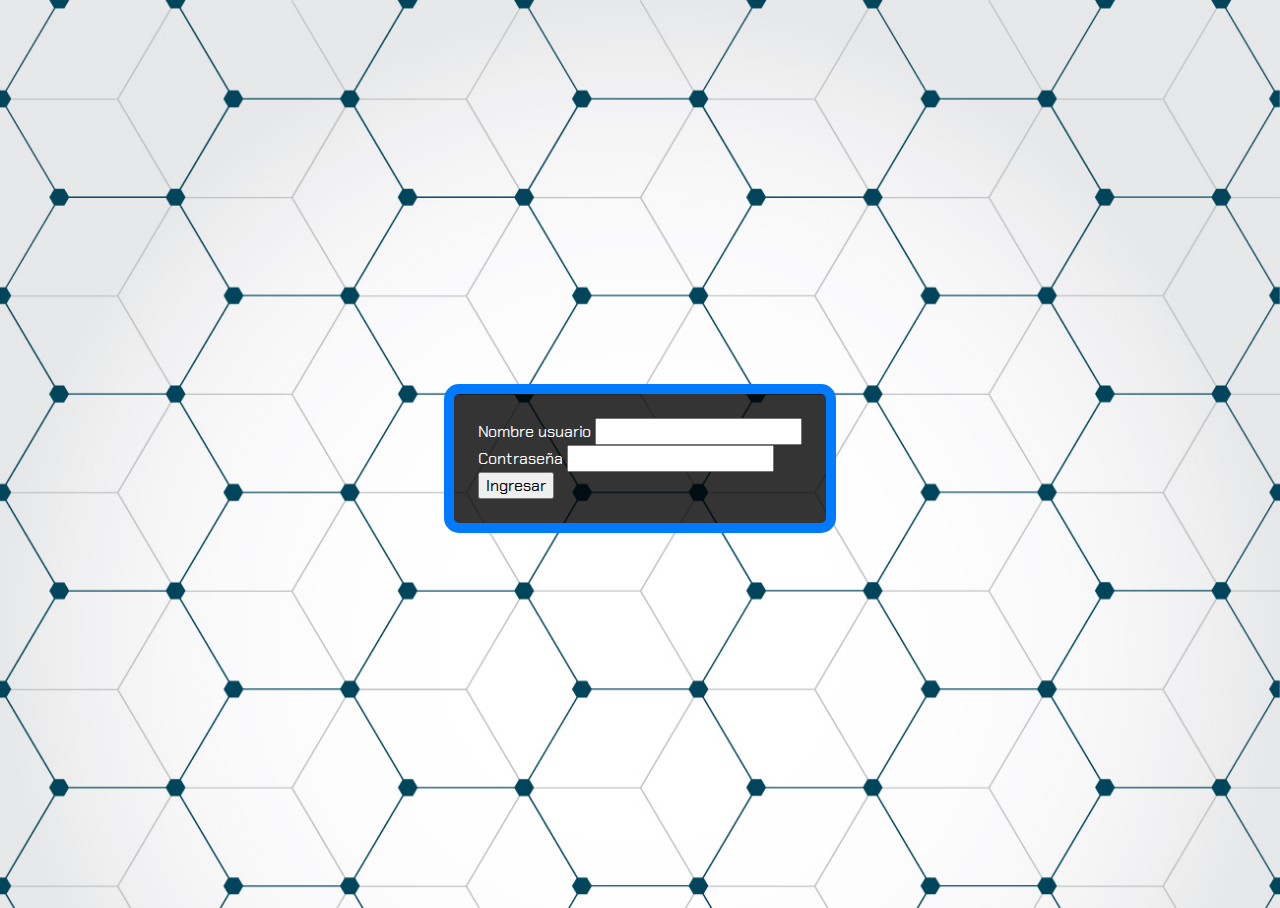
<file: index.html>
<!DOCTYPE html>
<html lang="en">

<head>
  <meta charset="UTF-8">
  <meta http-equiv="X-UA-Compatible" content="IE=edge">
  <meta name="viewport" content="width=device-width, initial-scale=1.0">
  <link rel="stylesheet" href="css/index.css">
  <link href="https://cdn.jsdelivr.net/npm/bootstrap@5.3.0-alpha3/dist/css/bootstrap.min.css" rel="stylesheet"
    integrity="sha384-KK94CHFLLe+nY2dmCWGMq91rCGa5gtU4mk92HdvYe+M/SXH301p5ILy+dN9+nJOZ" crossorigin="anonymous">
  <script defer src="https://cdn.jsdelivr.net/npm/bootstrap@5.3.0-alpha3/dist/js/bootstrap.bundle.min.js"
    integrity="sha384-ENjdO4Dr2bkBIFxQpeoTz1HIcje39Wm4jDKdf19U8gI4ddQ3GYNS7NTKfAdVQSZe"
    crossorigin="anonymous"></script>
  <link rel="shortcut icon" href="imagenes/user-solid.svg">
  <script defer src="/js/index.js"></script>
  <title>Login</title>
</head>

<body>
  <section class="w-auto" id="login">
    <form id="loginForm" class="text-center" id="loginForm" novalidate>
      <div class="mb-3">
        <label for="exampleInputUserName1" class="form-label fs-3">Nombre usuario</label>
        <input name="userName" type="text" class="form-control" id="userNameInput" aria-describedby="nameHelp" required>
      </div>
      <div class="mb-3">
        <label for="exampleInputPassword1" class="form-label fs-3">Contraseña</label>
        <input name="userPassword" type="password" class="form-control" id="userPasswordInput" required>
      </div>
      <button type="submit" class="btn btn-primary fs-3" id="ingr">
        Ingresar
      </button>
    </form>
  </section>
</body>

</html>
</file>
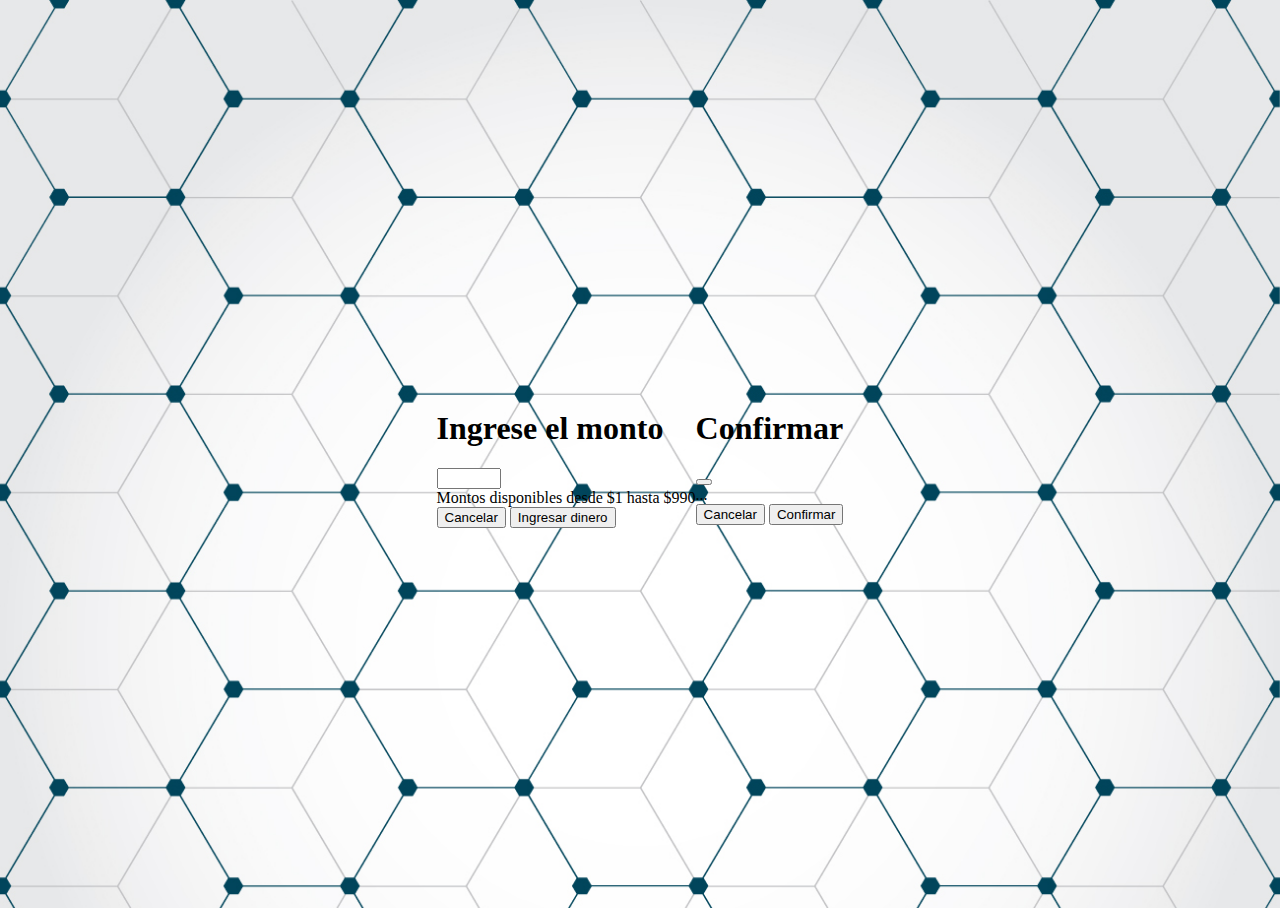
<file: views/ingresar.html>
<!DOCTYPE html>
<html lang="en">

<head>
    <meta charset="UTF-8">
    <meta http-equiv="X-UA-Compatible" content="IE=edge">
    <meta name="viewport" content="width=device-width, initial-scale=1.0">
    <link rel="stylesheet" href="../css/ingresar.css">
    <link href="https://cdn.jsdelivr.net/npm/bootstrap@5.3.0-alpha3/dist/css/bootstrap.min.css" rel="stylesheet"
        integrity="sha384-KK94CHFLLe+nY2dmCWGMq91rCGa5gtU4mk92HdvYe+M/SXH301p5ILy+dN9+nJOZ" crossorigin="anonymous">
    <script defer src="https://cdn.jsdelivr.net/npm/bootstrap@5.3.0-alpha3/dist/js/bootstrap.bundle.min.js"
        integrity="sha384-ENjdO4Dr2bkBIFxQpeoTz1HIcje39Wm4jDKdf19U8gI4ddQ3GYNS7NTKfAdVQSZe"
        crossorigin="anonymous"></script>
    <link rel="shortcut icon" href="../imagenes/circle-dollar-to-slot-solid.svg">
    <title>Ingresar</title>
</head>

<body>
    <main class="bg-white border rounded-2">
        <div class="bg-white m-4" id="IngresarDinero">
            <div class="text-center m-3">
                <h1 class="modal-title fs-5 text-dark" id="staticBackdropLabel">Ingrese el monto</h1>
            </div>
            <form id="formIngresar">
                <div class="mb-3">
                    <input type="number" class="form-control" id="exampleInputMoney" min="1" max="990" name="cantidadI">
                    <div id="moneyHelp" class="form-text">Montos disponibles desde $1 hasta $990</div>
                </div>
            </form>
            <div class="d-flex justify-content-evenly">
                <button type="button" class="btn btn-secondary">Cancelar</button>
                <button type="button" form="formIngresar" class="btn btn-primary"
                    data-bs-toggle="modal" data-bs-target="#exampleModal">Ingresar dinero</button>
            </div>
        </div>
    </main>
    <div class="modal fade" id="exampleModal" tabindex="-1" aria-labelledby="exampleModalLabel" aria-hidden="true">
        <div class="modal-dialog">
          <div class="modal-content">
            <div class="modal-header">
              <h1 class="modal-title fs-5" id="exampleModalLabel">Confirmar</h1>
              <button type="button" class="btn-close" data-bs-dismiss="modal" aria-label="Close"></button>
            </div>
            <div class="modal-body">
              ...
            </div>
            <div class="modal-footer">
              <button type="button" class="btn btn-secondary" data-bs-dismiss="modal">Cancelar</button>
              <button type="submit" class="btn btn-primary" data-bs-dismiss="modal">Confirmar</button>
            </div>
          </div>
        </div>
      </div>
</body>

</html>
</file>
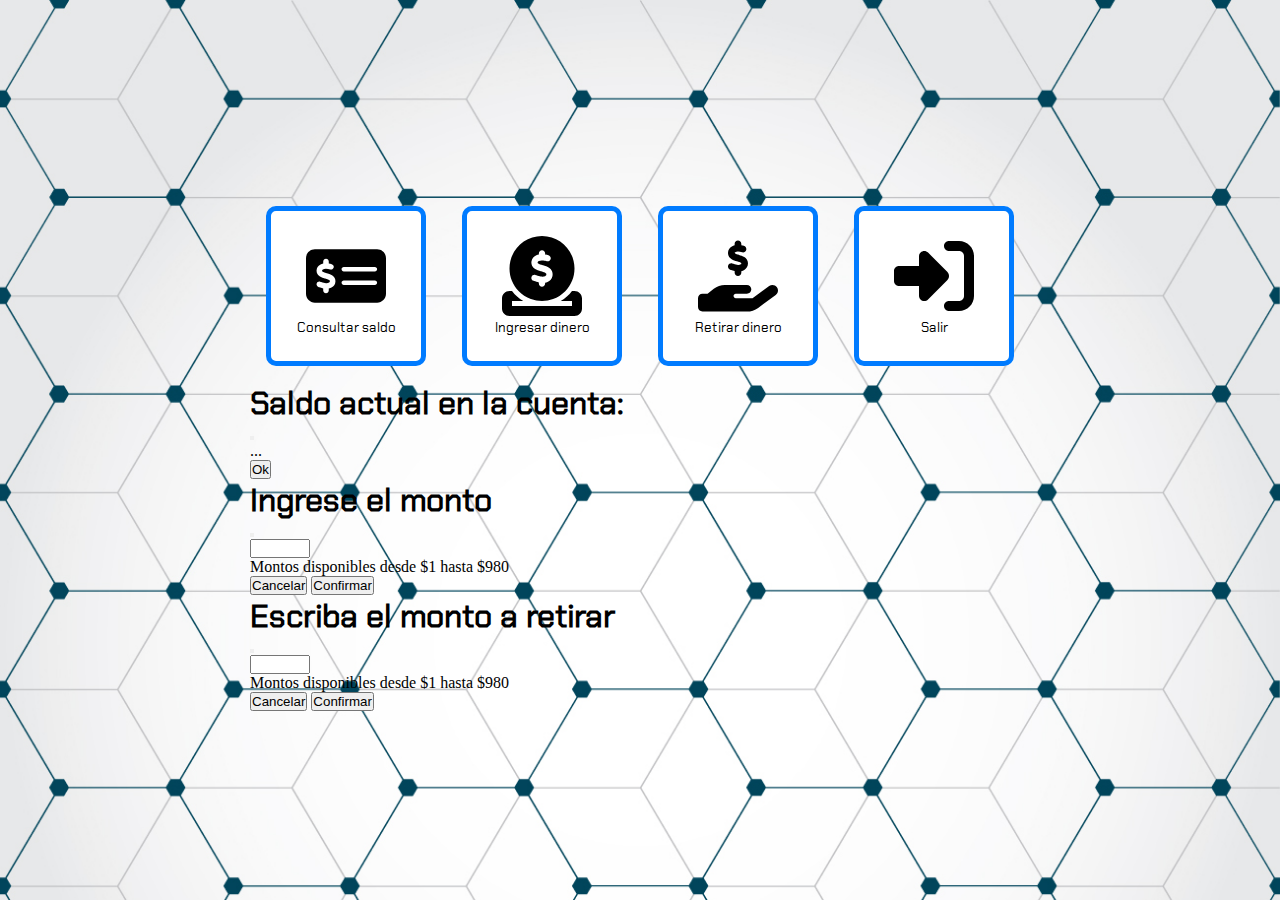
<file: views/inicio.html>
<!DOCTYPE html>
<html lang="en">

<head>
    <meta charset="UTF-8">
    <meta http-equiv="X-UA-Compatible" content="IE=edge">
    <meta name="viewport" content="width=device-width, initial-scale=1.0">
    <link rel="stylesheet" href="../css/inicio.css">
    <link href="https://cdn.jsdelivr.net/npm/bootstrap@5.3.0-alpha3/dist/css/bootstrap.min.css" rel="stylesheet"
        integrity="sha384-KK94CHFLLe+nY2dmCWGMq91rCGa5gtU4mk92HdvYe+M/SXH301p5ILy+dN9+nJOZ" crossorigin="anonymous">
    <script defer src="https://cdn.jsdelivr.net/npm/bootstrap@5.3.0-alpha3/dist/js/bootstrap.bundle.min.js"
        integrity="sha384-ENjdO4Dr2bkBIFxQpeoTz1HIcje39Wm4jDKdf19U8gI4ddQ3GYNS7NTKfAdVQSZe"
        crossorigin="anonymous"></script>
    <link rel="shortcut icon" href="../imagenes/house-solid.svg">
    <script defer src="../js/inicio.js"></script>
    <title>Inicio</title>
</head>

<body class="container-fluid">
    <header class="rounded-5 border border-black border-4 bg-primary text-white text-center p-3">
        <h1 class="p-0" id="userName"></h1>
    </header>
    <main class="w-auto mx-auto mt-3">
        <section class="mx-auto p-0 text-center bg-black rounded-3">
            <button class="elemento-b" data-bs-target="#ConsultarSaldo" data-bs-toggle="modal">
                <svg xmlns="http://www.w3.org/2000/svg"
                    viewBox="0 0 576 512"><!--! Font Awesome Pro 6.4.0 by @fontawesome - https://fontawesome.com License - https://fontawesome.com/license (Commercial License) Copyright 2023 Fonticons, Inc. -->
                    <path
                        d="M64 64C28.7 64 0 92.7 0 128V384c0 35.3 28.7 64 64 64H512c35.3 0 64-28.7 64-64V128c0-35.3-28.7-64-64-64H64zM272 192H496c8.8 0 16 7.2 16 16s-7.2 16-16 16H272c-8.8 0-16-7.2-16-16s7.2-16 16-16zM256 304c0-8.8 7.2-16 16-16H496c8.8 0 16 7.2 16 16s-7.2 16-16 16H272c-8.8 0-16-7.2-16-16zM164 152v13.9c7.5 1.2 14.6 2.9 21.1 4.7c10.7 2.8 17 13.8 14.2 24.5s-13.8 17-24.5 14.2c-11-2.9-21.6-5-31.2-5.2c-7.9-.1-16 1.8-21.5 5c-4.8 2.8-6.2 5.6-6.2 9.3c0 1.8 .1 3.5 5.3 6.7c6.3 3.8 15.5 6.7 28.3 10.5l.7 .2c11.2 3.4 25.6 7.7 37.1 15c12.9 8.1 24.3 21.3 24.6 41.6c.3 20.9-10.5 36.1-24.8 45c-7.2 4.5-15.2 7.3-23.2 9V360c0 11-9 20-20 20s-20-9-20-20V345.4c-10.3-2.2-20-5.5-28.2-8.4l0 0 0 0c-2.1-.7-4.1-1.4-6.1-2.1c-10.5-3.5-16.1-14.8-12.6-25.3s14.8-16.1 25.3-12.6c2.5 .8 4.9 1.7 7.2 2.4c13.6 4.6 24 8.1 35.1 8.5c8.6 .3 16.5-1.6 21.4-4.7c4.1-2.5 6-5.5 5.9-10.5c0-2.9-.8-5-5.9-8.2c-6.3-4-15.4-6.9-28-10.7l-1.7-.5c-10.9-3.3-24.6-7.4-35.6-14c-12.7-7.7-24.6-20.5-24.7-40.7c-.1-21.1 11.8-35.7 25.8-43.9c6.9-4.1 14.5-6.8 22.2-8.5V152c0-11 9-20 20-20s20 9 20 20z" />
                </svg>
                <p class="m-0">Consultar saldo</p>
            </button>
            <button class="elemento-b" data-bs-target="#IngresarDinero" data-bs-toggle="modal">
                <svg xmlns="http://www.w3.org/2000/svg"
                    viewBox="0 0 512 512"><!--! Font Awesome Pro 6.4.0 by @fontawesome - https://fontawesome.com License - https://fontawesome.com/license (Commercial License) Copyright 2023 Fonticons, Inc. -->
                    <path
                        d="M326.7 403.7c-22.1 8-45.9 12.3-70.7 12.3s-48.7-4.4-70.7-12.3c-.3-.1-.5-.2-.8-.3c-30-11-56.8-28.7-78.6-51.4C70 314.6 48 263.9 48 208C48 93.1 141.1 0 256 0S464 93.1 464 208c0 55.9-22 106.6-57.9 144c-1 1-2 2.1-3 3.1c-21.4 21.4-47.4 38.1-76.3 48.6zM256 91.9c-11.1 0-20.1 9-20.1 20.1v6c-5.6 1.2-10.9 2.9-15.9 5.1c-15 6.8-27.9 19.4-31.1 37.7c-1.8 10.2-.8 20 3.4 29c4.2 8.8 10.7 15 17.3 19.5c11.6 7.9 26.9 12.5 38.6 16l2.2 .7c13.9 4.2 23.4 7.4 29.3 11.7c2.5 1.8 3.4 3.2 3.7 4c.3 .8 .9 2.6 .2 6.7c-.6 3.5-2.5 6.4-8 8.8c-6.1 2.6-16 3.9-28.8 1.9c-6-1-16.7-4.6-26.2-7.9l0 0 0 0 0 0c-2.2-.7-4.3-1.5-6.4-2.1c-10.5-3.5-21.8 2.2-25.3 12.7s2.2 21.8 12.7 25.3c1.2 .4 2.7 .9 4.4 1.5c7.9 2.7 20.3 6.9 29.8 9.1V304c0 11.1 9 20.1 20.1 20.1s20.1-9 20.1-20.1v-5.5c5.3-1 10.5-2.5 15.4-4.6c15.7-6.7 28.4-19.7 31.6-38.7c1.8-10.4 1-20.3-3-29.4c-3.9-9-10.2-15.6-16.9-20.5c-12.2-8.8-28.3-13.7-40.4-17.4l-.8-.2c-14.2-4.3-23.8-7.3-29.9-11.4c-2.6-1.8-3.4-3-3.6-3.5c-.2-.3-.7-1.6-.1-5c.3-1.9 1.9-5.2 8.2-8.1c6.4-2.9 16.4-4.5 28.6-2.6c4.3 .7 17.9 3.3 21.7 4.3c10.7 2.8 21.6-3.5 24.5-14.2s-3.5-21.6-14.2-24.5c-4.4-1.2-14.4-3.2-21-4.4V112c0-11.1-9-20.1-20.1-20.1zM48 352H64c19.5 25.9 44 47.7 72.2 64H64v32H256 448V416H375.8c28.2-16.3 52.8-38.1 72.2-64h16c26.5 0 48 21.5 48 48v64c0 26.5-21.5 48-48 48H48c-26.5 0-48-21.5-48-48V400c0-26.5 21.5-48 48-48z" />
                </svg>
                <p class="m-0">Ingresar dinero</p>
            </button>
            <button class="elemento-b" data-bs-target="#RetirarDinero" data-bs-toggle="modal">
                <svg xmlns="http://www.w3.org/2000/svg"
                    viewBox="0 0 576 512"><!--! Font Awesome Pro 6.4.0 by @fontawesome - https://fontawesome.com License - https://fontawesome.com/license (Commercial License) Copyright 2023 Fonticons, Inc. -->
                    <path
                        d="M312 24V34.5c6.4 1.2 12.6 2.7 18.2 4.2c12.8 3.4 20.4 16.6 17 29.4s-16.6 20.4-29.4 17c-10.9-2.9-21.1-4.9-30.2-5c-7.3-.1-14.7 1.7-19.4 4.4c-2.1 1.3-3.1 2.4-3.5 3c-.3 .5-.7 1.2-.7 2.8c0 .3 0 .5 0 .6c.2 .2 .9 1.2 3.3 2.6c5.8 3.5 14.4 6.2 27.4 10.1l.9 .3 0 0c11.1 3.3 25.9 7.8 37.9 15.3c13.7 8.6 26.1 22.9 26.4 44.9c.3 22.5-11.4 38.9-26.7 48.5c-6.7 4.1-13.9 7-21.3 8.8V232c0 13.3-10.7 24-24 24s-24-10.7-24-24V220.6c-9.5-2.3-18.2-5.3-25.6-7.8c-2.1-.7-4.1-1.4-6-2c-12.6-4.2-19.4-17.8-15.2-30.4s17.8-19.4 30.4-15.2c2.6 .9 5 1.7 7.3 2.5c13.6 4.6 23.4 7.9 33.9 8.3c8 .3 15.1-1.6 19.2-4.1c1.9-1.2 2.8-2.2 3.2-2.9c.4-.6 .9-1.8 .8-4.1l0-.2c0-1 0-2.1-4-4.6c-5.7-3.6-14.3-6.4-27.1-10.3l-1.9-.6c-10.8-3.2-25-7.5-36.4-14.4c-13.5-8.1-26.5-22-26.6-44.1c-.1-22.9 12.9-38.6 27.7-47.4c6.4-3.8 13.3-6.4 20.2-8.2V24c0-13.3 10.7-24 24-24s24 10.7 24 24zM568.2 336.3c13.1 17.8 9.3 42.8-8.5 55.9L433.1 485.5c-23.4 17.2-51.6 26.5-80.7 26.5H192 32c-17.7 0-32-14.3-32-32V416c0-17.7 14.3-32 32-32H68.8l44.9-36c22.7-18.2 50.9-28 80-28H272h16 64c17.7 0 32 14.3 32 32s-14.3 32-32 32H288 272c-8.8 0-16 7.2-16 16s7.2 16 16 16H392.6l119.7-88.2c17.8-13.1 42.8-9.3 55.9 8.5zM193.6 384l0 0-.9 0c.3 0 .6 0 .9 0z" />
                </svg>
                <p class="m-0">Retirar dinero</p>
            </button>
            <a href="../index.html" class="text-decoration-none">
                <button class="elemento-b">
                    <svg xmlns="http://www.w3.org/2000/svg"
                        viewBox="0 0 512 512"><!--! Font Awesome Pro 6.4.0 by @fontawesome - https://fontawesome.com License - https://fontawesome.com/license (Commercial License) Copyright 2023 Fonticons, Inc. -->
                        <path
                            d="M217.9 105.9L340.7 228.7c7.2 7.2 11.3 17.1 11.3 27.3s-4.1 20.1-11.3 27.3L217.9 406.1c-6.4 6.4-15 9.9-24 9.9c-18.7 0-33.9-15.2-33.9-33.9l0-62.1L32 320c-17.7 0-32-14.3-32-32l0-64c0-17.7 14.3-32 32-32l128 0 0-62.1c0-18.7 15.2-33.9 33.9-33.9c9 0 17.6 3.6 24 9.9zM352 416l64 0c17.7 0 32-14.3 32-32l0-256c0-17.7-14.3-32-32-32l-64 0c-17.7 0-32-14.3-32-32s14.3-32 32-32l64 0c53 0 96 43 96 96l0 256c0 53-43 96-96 96l-64 0c-17.7 0-32-14.3-32-32s14.3-32 32-32z" />
                    </svg>
                    <p class="m-0">Salir</p>
                </button>
            </a>
        </section>
        <div class="modal fade" id="ConsultarSaldo" data-bs-backdrop="static" data-bs-keyboard="false" tabindex="-1"
            aria-labelledby="staticBackdropLabel" aria-hidden="true">
            <div class="modal-dialog">
                <div class="modal-content">
                    <div class="modal-header text-center">
                        <h1 class="modal-title fs-2 text-dark" id="staticBackdropLabel">Saldo actual en la cuenta:</h1>
                        <button type="button" class="btn-close" data-bs-dismiss="modal" aria-label="Close"></button>
                    </div>
                    <div class="modal-body text-dark text-center h1" id="cuerpo-consultar">
                        ...
                    </div>
                    <div class="modal-footer">
                        <button type="button" class="btn btn-primary" data-bs-dismiss="modal">Ok</button>
                    </div>
                </div>
            </div>
        </div>
        <div class="modal fade" id="IngresarDinero" data-bs-backdrop="static" data-bs-keyboard="false" tabindex="-1"
            aria-labelledby="staticBackdropLabel" aria-hidden="true">
            <div class="modal-dialog">
                <div class="modal-content">
                    <div class="modal-header">
                        <h1 class="modal-title fs-5 text-dark" id="staticBackdropLabel">Ingrese el monto</h1>
                        <button type="button" class="btn-close" data-bs-dismiss="modal" aria-label="Close"></button>
                    </div>
                    <div class="modal-body text-dark" id="cuerpo-ingresar">
                        <form id="formIngresar">
                            <div class="mb-3">
                                <input type="number" class="form-control" id="exampleInputMoney" min="1" max="980"
                                    name="cantidadI">
                                <div id="moneyHelp" class="form-text">Montos disponibles desde $1 hasta $980</div>
                            </div>
                        </form>
                    </div>
                    <div class="modal-footer">
                        <button type="button" class="btn btn-secondary" data-bs-dismiss="modal">Cancelar</button>
                        <button type="submit" form="formIngresar" class="btn btn-primary"
                            data-bs-dismiss="modal">Confirmar</button>
                    </div>
                </div>
            </div>
        </div>
        <div class="modal fade" id="RetirarDinero" data-bs-backdrop="static" data-bs-keyboard="false" tabindex="-1"
            aria-labelledby="staticBackdropLabel" aria-hidden="true">
            <div class="modal-dialog">
                <div class="modal-content">
                    <div class="modal-header">
                        <h1 class="modal-title fs-5 text-dark" id="staticBackdropLabel">Escriba el monto a retirar</h1>
                        <button type="button" class="btn-close" data-bs-dismiss="modal" aria-label="Close"></button>
                    </div>
                    <div class="modal-body text-dark" id="cuerpo-retirar">
                        <form id="formRetirar">
                            <div class="mb-3">
                                <input type="number" class="form-control" id="exampleInputMoney" min="1" max="980" name="cantidadR">
                                <div id="moneyHelp" class="form-text">Montos disponibles desde $1 hasta $980</div>
                            </div>
                        </form>
                    </div>
                    <div class="modal-footer">
                        <button type="button" class="btn btn-secondary" data-bs-dismiss="modal">Cancelar</button>
                        <button type="submit" form="formRetirar" class="btn btn-primary"
                            data-bs-dismiss="modal">Confirmar</button>
                    </div>
                </div>
            </div>
        </div>
    </main>
</body>

</html>
</file>
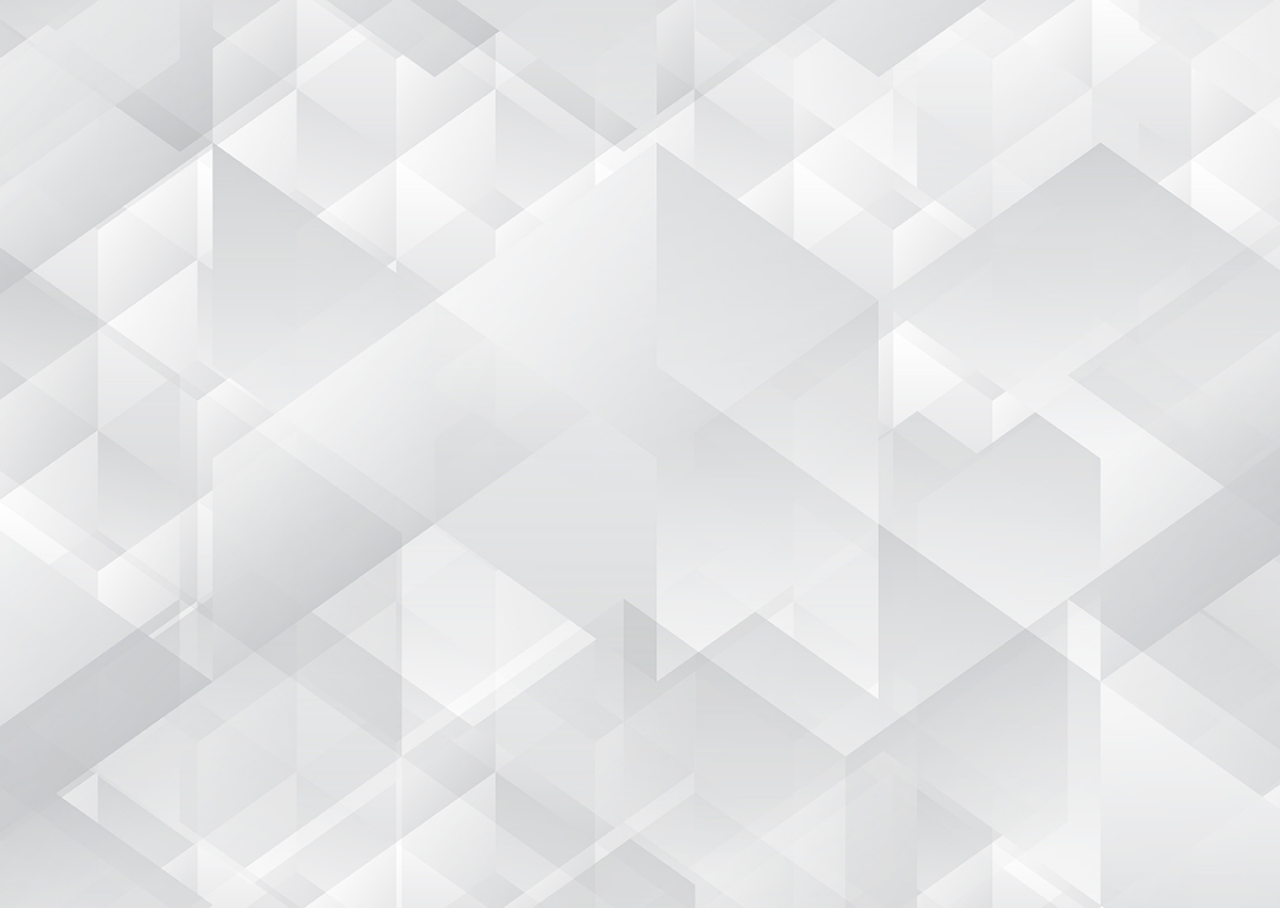
<file: views/retirar.html>
<!DOCTYPE html>
<html lang="en">
<head>
    <meta charset="UTF-8">
    <meta http-equiv="X-UA-Compatible" content="IE=edge">
    <meta name="viewport" content="width=device-width, initial-scale=1.0">
    <link rel="stylesheet" href="../css/retirar.css">
    <link href="https://cdn.jsdelivr.net/npm/bootstrap@5.3.0-alpha3/dist/css/bootstrap.min.css" rel="stylesheet"
        integrity="sha384-KK94CHFLLe+nY2dmCWGMq91rCGa5gtU4mk92HdvYe+M/SXH301p5ILy+dN9+nJOZ" crossorigin="anonymous">
    <script defer src="https://cdn.jsdelivr.net/npm/bootstrap@5.3.0-alpha3/dist/js/bootstrap.bundle.min.js"
        integrity="sha384-ENjdO4Dr2bkBIFxQpeoTz1HIcje39Wm4jDKdf19U8gI4ddQ3GYNS7NTKfAdVQSZe"
        crossorigin="anonymous"></script>
    <link rel="shortcut icon" href="../imagenes/hand-holding-dollar-solid.svg">
    <title>Retirar</title>
</head>
<body>
    
</body>
</html>
</file>
<file: css/index.css>
@font-face {
    font-family: ROBOTO;
    src: url("../tools/Roboto_Mono/RobotoMono-VariableFont_wght.ttf");
}
@font-face {
    font-family: IBM;
    src: url("../tools/IBM_Plex_Mono/IBMPlexMono-Regular.ttf");
}
@font-face {
    font-family: PLAY;
    src: url("../tools/Play/Play-Regular.ttf");
}
@font-face {
    font-family: CHAKRA;
    src: url("../tools/Chakra_Petch/ChakraPetch-Regular.ttf");
}

html,
body {
    height: 100%;
}

body {
    display: flex;
    flex-wrap: wrap;
    align-content: center;
    justify-content: center;
    background-image: url('../imagenes/OANJYF0.jpg');
    background-repeat: repeat;
    background-size: 100%;
}

#login {
    padding: 1.5rem;
    border: 10px solid #007BFF;
    color: #FFFFFF;
    background-color: rgba(0, 0, 0, 0.797);
    border-radius: 15px;
}

input,label,.form-control,#ingr {
    text-align: center;
    font-family: CHAKRA;
    /* font-weight: bold; */
    font-size: 1rem;
}
</file>
<file: css/ingresar.css>
@font-face {
    font-family: ROBOTO;
    src: url("../tools/Roboto_Mono/RobotoMono-VariableFont_wght.ttf");
}
@font-face {
    font-family: IBM;
    src: url("../tools/IBM_Plex_Mono/IBMPlexMono-Regular.ttf");
}
@font-face {
    font-family: PLAY;
    src: url("../tools/Play/Play-Regular.ttf");
}
@font-face {
    font-family: CHAKRA;
    src: url("../tools/Chakra_Petch/ChakraPetch-Regular.ttf");
}

html,
body {
    height: 100%;
}

body{
    display: flex;
    flex-wrap: wrap;
    align-content: center;
    justify-content: center;
    background-image: url(../imagenes/OANJYF0.jpg);
    background-repeat: repeat;
    background-size: 100%;
}
</file>
<file: css/inicio.css>
*{
    margin: 0px;
    padding: 0px;
}

@font-face {
    font-family: ROBOTO;
    src: url("../tools/Roboto_Mono/RobotoMono-VariableFont_wght.ttf");
}
@font-face {
    font-family: IBM;
    src: url("../tools/IBM_Plex_Mono/IBMPlexMono-Regular.ttf");
}
@font-face {
    font-family: PLAY;
    src: url("../tools/Play/Play-Regular.ttf");
}
@font-face {
    font-family: CHAKRA;
    src: url("../tools/Chakra_Petch/ChakraPetch-Regular.ttf");
}

html{
    height: 100%;
}

h1,p{
    font-family: CHAKRA;
}

body{
    min-height: 100%;
    display: flex;
    flex-wrap: wrap;
    align-content: center;
    justify-content: center;
    background-image: url(../imagenes/OANJYF0.jpg);
    background-repeat: repeat;
    background-size: 100%;
}

.elemento-b{
    width: 10rem;
    height: 10rem;
    margin:1rem;
    border: 5px solid #007BFF;
    border-radius: 10px;
    background-color: #ffffff;
}
.elemento-b:hover{
    background-color: #000000;
    color: #FFFFFF;
    fill: #007BFF;
    transition: 0.5s;
    transform: scale(1.1);
}
svg{
    height: 5rem;
    width: 5rem;
}
</file>
<file: css/retirar.css>
@font-face {
    font-family: ROBOTO;
    src: url("../tools/Roboto_Mono/RobotoMono-VariableFont_wght.ttf");
}
@font-face {
    font-family: IBM;
    src: url("../tools/IBM_Plex_Mono/IBMPlexMono-Regular.ttf");
}
@font-face {
    font-family: PLAY;
    src: url("../tools/Play/Play-Regular.ttf");
}
@font-face {
    font-family: CHAKRA;
    src: url("../tools/Chakra_Petch/ChakraPetch-Regular.ttf");
}

html,
body {
    height: 100%;
}

body{
    display: flex;
    flex-wrap: wrap;
    align-content: center;
    justify-content: center;
    background-image: url(../imagenes/5001.jpg);
    background-repeat: repeat;
    background-size: 100%;
}
</file>
